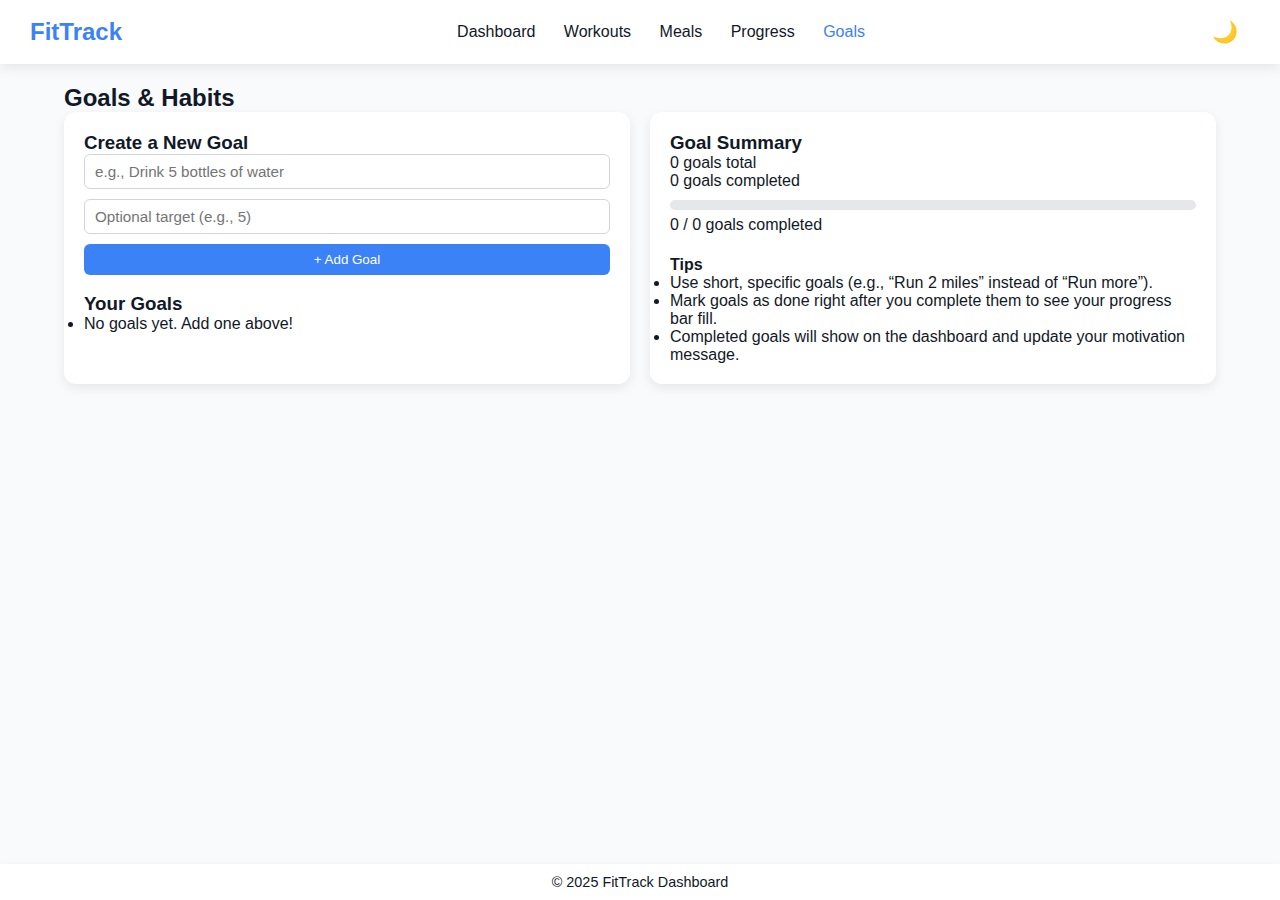
<file: goals.html>
<!DOCTYPE html>
<html lang="en">
<head>
  <meta charset="UTF-8" />
  <meta name="viewport" content="width=device-width, initial-scale=1.0" />
  <title>Goals - FitTrack</title>
  <link rel="stylesheet" href="CSS/styles.css" />
</head>

<body>
  <header class="topnav">
    <div class="logo">FitTrack</div>
    <nav>
      <a href="index.html">Dashboard</a>
      <a href="workouts.html">Workouts</a>
      <a href="meals.html">Meals</a>
      <a href="progress.html">Progress</a>
      <a class="active" href="goals.html">Goals</a>
    </nav>
    <button id="themeToggle">🌙</button>
  </header>

  <main class="container">
    <h2>Goals & Habits</h2>

    <div class="two-column">
      <!-- LEFT: Add / list goals -->
      <div class="panel left-panel">
        <h3>Create a New Goal</h3>
        <form id="goalForm">
          <input
            type="text"
            id="goalText"
            placeholder="e.g., Drink 5 bottles of water"
            required
          />
          <input
            type="number"
            id="goalTarget"
            placeholder="Optional target (e.g., 5)"
            min="1"
          />
          <button type="submit">+ Add Goal</button>
        </form>

        <h3 style="margin-top:18px;">Your Goals</h3>
        <ul id="goalList" class="goal-list"></ul>
      </div>

      <!-- RIGHT: Summary & progress -->
      <div class="panel right-panel">
        <h3>Goal Summary</h3>
        <p id="goalCountText">0 goals total</p>
        <p id="goalDoneText">0 goals completed</p>

        <div class="progressbar" style="margin-top:10px;">
          <div id="goalProgressBar"></div>
        </div>
        <p id="goalProgressLabel" class="small" style="margin-top:6px;">
          0 / 0 goals completed
        </p>

        <h4 style="margin-top:22px;">Tips</h4>
        <ul class="small">
          <li>Use short, specific goals (e.g., “Run 2 miles” instead of “Run more”).</li>
          <li>Mark goals as done right after you complete them to see your progress bar fill.</li>
          <li>Completed goals will show on the dashboard and update your motivation message.</li>
        </ul>
      </div>
    </div>
  </main>

  <footer class="footer">© 2025 FitTrack Dashboard</footer>

  <script>
    // ---------- DARK MODE ----------
    const themeToggle = document.getElementById("themeToggle");
    if (localStorage.getItem("theme") === "dark") {
      document.body.classList.add("dark");
    }
    themeToggle.addEventListener("click", () => {
      document.body.classList.toggle("dark");
      localStorage.setItem(
        "theme",
        document.body.classList.contains("dark") ? "dark" : "light"
      );
    });

    document.addEventListener("DOMContentLoaded", () => {
      // Shared FitTrack state
      let state = JSON.parse(localStorage.getItem("fittrack")) || {
        workouts: [],
        meals: [],
        weights: [],
        goals: [],
        calGoal: 2000,
        lastMessage: "",
        sampleInitialized: false,
        selectedDate: null
      };

      if (!Array.isArray(state.workouts)) state.workouts = [];
      if (!Array.isArray(state.meals)) state.meals = [];
      if (!Array.isArray(state.weights)) state.weights = [];
      if (!Array.isArray(state.goals)) state.goals = [];
      if (state.calGoal == null) state.calGoal = 2000;
      if (state.lastMessage === undefined) state.lastMessage = "";
      if (state.sampleInitialized === undefined) state.sampleInitialized = false;
      if (!state.selectedDate) {
        state.selectedDate = new Date().toISOString().split("T")[0];
      }

      const goalForm          = document.getElementById("goalForm");
      const goalTextInput     = document.getElementById("goalText");
      const goalTargetInput   = document.getElementById("goalTarget");
      const goalListEl        = document.getElementById("goalList");
      const goalCountText     = document.getElementById("goalCountText");
      const goalDoneText      = document.getElementById("goalDoneText");
      const goalProgressBar   = document.getElementById("goalProgressBar");
      const goalProgressLabel = document.getElementById("goalProgressLabel");

      function saveState() {
        localStorage.setItem("fittrack", JSON.stringify(state));
      }

      function updateSummaryAndMessage() {
        const total = state.goals.length;
        const done  = state.goals.filter((g) => g.done).length;

        goalCountText.textContent = `${total} goal${total === 1 ? "" : "s"} total`;
        goalDoneText.textContent  = `${done} goal${done === 1 ? "" : "s"} completed`;
        goalProgressLabel.textContent = `${done} / ${total || 0} goals completed`;

        let pct = 0;
        if (total > 0) pct = (done / total) * 100;
        goalProgressBar.style.width = Math.min(100, pct) + "%";

        // Motivational messages based on goals
        if (total === 0) {
          return; // don't override other messages if no goals yet
        }

        if (done === 0) {
          state.lastMessage = "You’ve set your goals — now let’s start checking them off ✅";
        } else if (done < total) {
          state.lastMessage = `Great job! You’ve completed ${done} of ${total} goals so far 💪`;
        } else if (done === total) {
          state.lastMessage = "Incredible! You completed all your goals 🎉 Take a moment to be proud.";
        }
        saveState();
      }

      function renderGoals() {
        goalListEl.innerHTML = "";

        if (state.goals.length === 0) {
          goalListEl.innerHTML = "<li class='small'>No goals yet. Add one above!</li>";
        } else {
          state.goals.forEach((g) => {
            const li = document.createElement("li");
            li.className = "goal-item";

            const statusText = g.done ? "Done" : "In Progress";
            const targetText =
              g.target && !isNaN(g.target)
                ? `Target: ${g.target}`
                : "";

            li.innerHTML = `
              <div class="goal-main">
                <span class="goal-text ${g.done ? "goal-done" : ""}">
                  ${g.text}
                </span>
                <span class="goal-meta small">
                  ${targetText ? targetText + " • " : ""}${statusText}
                </span>
              </div>
              <div class="goal-actions">
                <button class="small-btn toggle-btn">
                  ${g.done ? "Unmark" : "Mark Done"}
                </button>
                <button class="small-btn delete-btn">Delete</button>
              </div>
            `;

            li.querySelector(".toggle-btn").addEventListener("click", () => {
              g.done = !g.done;
              updateSummaryAndMessage();
              saveState();
              renderGoals();
            });

            li.querySelector(".delete-btn").addEventListener("click", () => {
              state.goals = state.goals.filter((x) => x.id !== g.id);
              updateSummaryAndMessage();
              saveState();
              renderGoals();
            });

            goalListEl.appendChild(li);
          });
        }

        updateSummaryAndMessage();
      }

      goalForm.addEventListener("submit", (e) => {
        e.preventDefault();
        const text   = goalTextInput.value.trim();
        const target = parseInt(goalTargetInput.value.trim());

        if (!text) return;

        const newGoal = {
          id: Date.now(),
          text,
          target: isNaN(target) ? null : target,
          done: false,
          createdAt: Date.now()
        };

        state.goals.push(newGoal);
        state.lastMessage = `New goal added: "${text}" 🚀`;
        saveState();

        goalForm.reset();
        renderGoals();
      });

      // Initial render
      renderGoals();
    });
  </script>
</body>
</html>
</file>
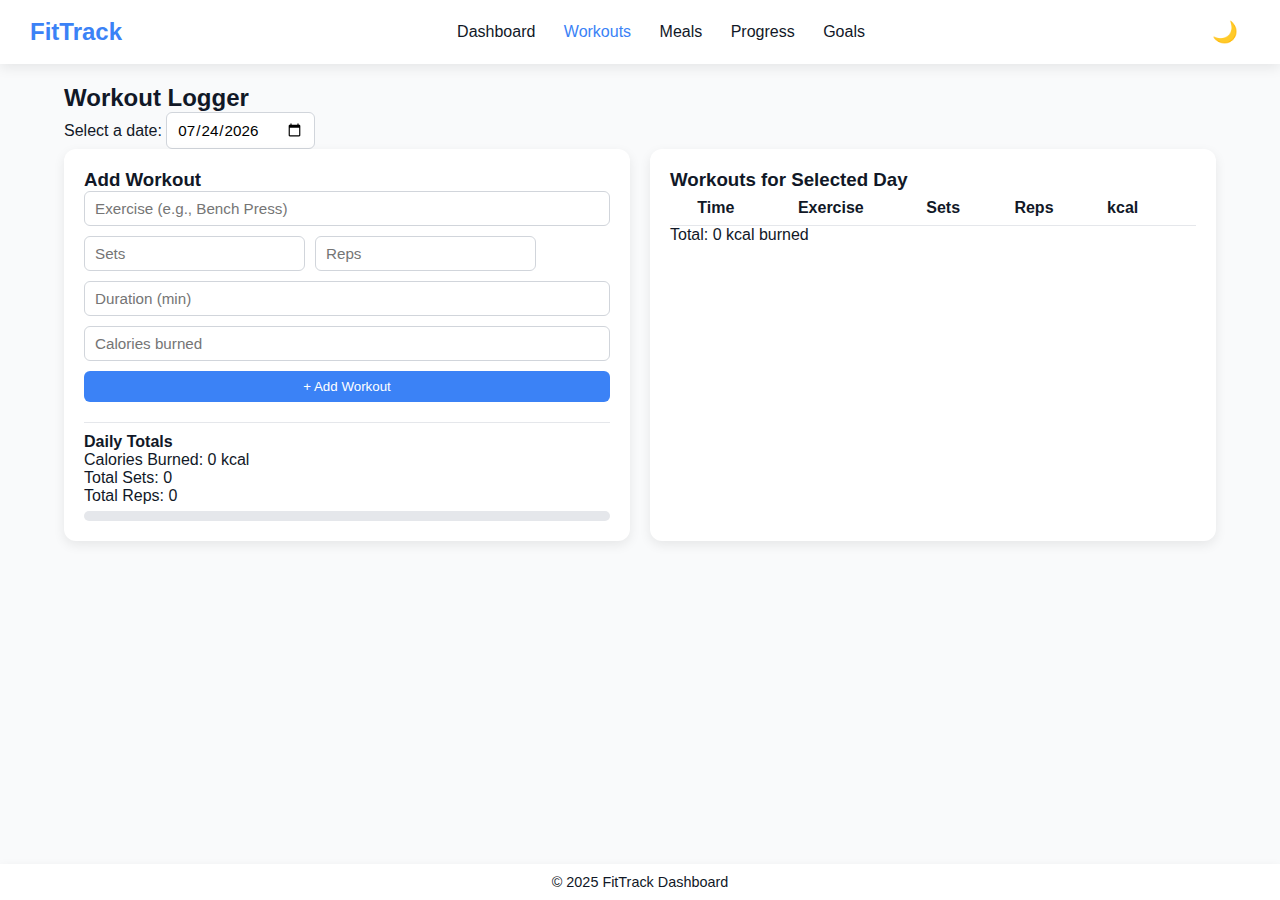
<file: workouts.html>
<!DOCTYPE html>
<html lang="en">
<head>
  <meta charset="UTF-8" />
  <meta name="viewport" content="width=device-width, initial-scale=1.0" />
  <title>Workouts - FitTrack</title>
  <link rel="stylesheet" href="CSS/styles.css" />
</head>

<body>
  <header class="topnav">
    <div class="logo">FitTrack</div>
    <nav>
      <a href="index.html">Dashboard</a>
      <a class="active" href="workouts.html">Workouts</a>
      <a href="meals.html">Meals</a>
      <a href="progress.html">Progress</a>
      <a href="goals.html">Goals</a>
    </nav>
    <button id="themeToggle">🌙</button>
  </header>

  <main class="container">
    <h2>Workout Logger</h2>

    <label for="workoutDate">Select a date:</label>
    <input type="date" id="workoutDate" />

    <div class="two-column">
      <!-- LEFT SIDE -->
      <div class="panel left-panel">
        <h3>Add Workout</h3>
        <form id="workoutForm">
          <input
            type="text"
            id="workoutName"
            placeholder="Exercise (e.g., Bench Press)"
            required
          />
          <div class="flex">
            <input type="number" id="workoutSets" placeholder="Sets" required />
            <input type="number" id="workoutReps" placeholder="Reps" required />
          </div>
          <input
            type="number"
            id="workoutDuration"
            placeholder="Duration (min)"
            required
          />
          <input
            type="number"
            id="workoutCalories"
            placeholder="Calories burned"
            required
          />
          <button type="submit">+ Add Workout</button>
        </form>

        <div class="daily-summary">
          <h4>Daily Totals</h4>
          <p id="totalCalories">Calories Burned: 0 kcal</p>
          <p id="totalSets">Total Sets: 0</p>
          <p id="totalReps">Total Reps: 0</p>
          <div class="progressbar">
            <div id="burnProgress"></div>
          </div>
        </div>
      </div>

      <!-- RIGHT SIDE -->
      <div class="panel right-panel">
        <h3>Workouts for Selected Day</h3>
        <table id="workoutTable">
          <thead>
            <tr>
              <th>Time</th>
              <th>Exercise</th>
              <th>Sets</th>
              <th>Reps</th>
              <th>kcal</th>
              <th></th>
            </tr>
          </thead>
          <tbody id="workoutList"></tbody>
        </table>
        <p id="workoutTotalText">Total: 0 kcal burned</p>
      </div>
    </div>
  </main>

  <footer class="footer">© 2025 FitTrack Dashboard</footer>

  <script>
    // ---------- DARK MODE ----------
    const themeToggle = document.getElementById("themeToggle");
    if (localStorage.getItem("theme") === "dark") {
      document.body.classList.add("dark");
    }
    themeToggle.addEventListener("click", () => {
      document.body.classList.toggle("dark");
      localStorage.setItem(
        "theme",
        document.body.classList.contains("dark") ? "dark" : "light"
      );
    });

    document.addEventListener("DOMContentLoaded", () => {
      let state = JSON.parse(localStorage.getItem("fittrack")) || {
        workouts: [],
        meals: [],
        weights: [],
        goals: [],
        calGoal: 2000,
        lastMessage: "",
        sampleInitialized: false,
        selectedDate: null
      };

      if (!Array.isArray(state.workouts)) state.workouts = [];
      if (!Array.isArray(state.meals)) state.meals = [];
      if (!Array.isArray(state.weights)) state.weights = [];
      if (!Array.isArray(state.goals)) state.goals = [];
      if (state.calGoal == null) state.calGoal = 2000;
      if (state.lastMessage === undefined) state.lastMessage = "";
      if (state.sampleInitialized === undefined) state.sampleInitialized = false;
      if (!state.selectedDate) {
        state.selectedDate = new Date().toISOString().split("T")[0];
      }

      const form            = document.getElementById("workoutForm");
      const list            = document.getElementById("workoutList");
      const totalCalories   = document.getElementById("totalCalories");
      const totalSets       = document.getElementById("totalSets");
      const totalReps       = document.getElementById("totalReps");
      const burnProgress    = document.getElementById("burnProgress");
      const workoutTotalText= document.getElementById("workoutTotalText");
      const dateInput       = document.getElementById("workoutDate");

      let currentDate = new Date(state.selectedDate);
      dateInput.value = state.selectedDate;

      function saveState() {
        localStorage.setItem("fittrack", JSON.stringify(state));
      }

      function sameDay(a, b) {
        const da = new Date(a), db = new Date(b);
        return da.toDateString() === db.toDateString();
      }

      function getSelectedTimestamp() {
        const d = new Date(state.selectedDate || new Date().toISOString().split("T")[0]);
        const now = new Date();
        d.setHours(now.getHours(), now.getMinutes(), now.getSeconds(), 0);
        return d.getTime();
      }

      function renderWorkouts() {
        const todays = state.workouts.filter(w => sameDay(w.ts, currentDate));
        list.innerHTML = "";

        let totalKcal = 0;
        let totalSet  = 0;
        let totalRep  = 0;

        todays.forEach(w => {
          totalKcal += w.calories || 0;
          totalSet  += w.sets || 0;
          totalRep  += w.reps || 0;

          const tr = document.createElement("tr");
          tr.innerHTML = `
            <td>${new Date(w.ts).toLocaleTimeString([], { hour: '2-digit', minute: '2-digit' })}</td>
            <td>${w.name}</td>
            <td>${w.sets}</td>
            <td>${w.reps}</td>
            <td>${w.calories}</td>
            <td><button class="delete-btn">X</button></td>
          `;

          tr.querySelector(".delete-btn").addEventListener("click", () => {
            state.workouts = state.workouts.filter(x => x.ts !== w.ts);
            saveState();
            renderWorkouts();
          });

          list.appendChild(tr);
        });

        totalCalories.textContent = `Calories Burned: ${totalKcal} kcal`;
        totalSets.textContent     = `Total Sets: ${totalSet}`;
        totalReps.textContent     = `Total Reps: ${totalRep}`;
        workoutTotalText.textContent = `Total: ${totalKcal} kcal burned`;

        const pct = Math.min(100, (totalKcal / 500) * 100);
        burnProgress.style.width = pct + "%";

        if (todays.length > 0 && totalKcal < 300) {
          state.lastMessage = "Nice session! You logged a workout today 🙌";
          saveState();
        } else if (totalKcal >= 300) {
          state.lastMessage = `Great work! You burned ${totalKcal} kcal on ${state.selectedDate} 💪`;
          saveState();
        }
      }

      form.addEventListener("submit", (e) => {
        e.preventDefault();
        const name     = document.getElementById("workoutName").value.trim();
        const sets     = parseInt(document.getElementById("workoutSets").value.trim());
        const reps     = parseInt(document.getElementById("workoutReps").value.trim());
        const duration = parseInt(document.getElementById("workoutDuration").value.trim());
        const calories = parseInt(document.getElementById("workoutCalories").value.trim());

        if (name && !isNaN(sets) && !isNaN(reps) && !isNaN(duration) && !isNaN(calories)) {
          state.workouts.push({
            name,
            sets,
            reps,
            duration,
            calories,
            ts: getSelectedTimestamp()
          });

          state.lastMessage = `Awesome! You finished ${name} on ${state.selectedDate} 💥`;
          saveState();

          form.reset();
          renderWorkouts();
        }
      });

      dateInput.addEventListener("change", (e) => {
        const value = e.target.value || new Date().toISOString().split("T")[0];
        state.selectedDate = value;
        currentDate = new Date(state.selectedDate);
        saveState();
        renderWorkouts();
      });

      // Initial render
      renderWorkouts();
    });
  </script>
</body>
</html>
</file>
<file: CSS/styles.css>
/* =========================================================
   FITTRACK - FINAL STYLESHEET
   Unified Styling for Dashboard, Workouts, Meals, Progress, and Goals
   ========================================================= */

/* ---------- GLOBAL RESET ---------- */
* {
  margin: 0;
  padding: 0;
  box-sizing: border-box;
  font-family: "Segoe UI", Roboto, Helvetica, Arial, sans-serif;
}

:root {
  --bg: #f9fafb;
  --text: #111827;
  --card-bg: #ffffff;
  --accent: #3b82f6;
  --shadow: 0 4px 12px rgba(0, 0, 0, 0.08);
}

body.dark {
  --bg: #111827;
  --text: #f3f4f6;
  --card-bg: #1f2937;
  --accent: #60a5fa;
  --shadow: 0 2px 8px rgba(255, 255, 255, 0.06);
}

/* ---------- GLOBAL LAYOUT ---------- */
body {
  background-color: var(--bg);
  color: var(--text);
  min-height: 100vh;
  display: flex;
  flex-direction: column;
}

.container {
  flex: 1;
  max-width: 1200px;
  width: 90%;
  margin: 20px auto;
}

/* ---------- TOP NAV ---------- */
.topnav {
  background-color: var(--card-bg);
  box-shadow: var(--shadow);
  display: flex;
  justify-content: space-between;
  align-items: center;
  padding: 12px 30px;
}

.logo {
  font-size: 1.5rem;
  font-weight: 700;
  color: var(--accent);
}

.topnav nav a {
  text-decoration: none;
  color: var(--text);
  margin: 0 12px;
  font-weight: 500;
  transition: color 0.3s;
}

.topnav nav a:hover,
.topnav nav a.active {
  color: var(--accent);
}

#themeToggle {
  background: none;
  border: none;
  font-size: 1.3rem;
  cursor: pointer;
  color: var(--text);
}

/* ---------- FOOTER ---------- */
.footer {
  text-align: center;
  padding: 10px;
  background-color: var(--card-bg);
  box-shadow: var(--shadow);
  font-size: 0.9rem;
}

/* ---------- BUTTONS & INPUTS ---------- */
button {
  background-color: var(--accent);
  color: white;
  border: none;
  border-radius: 6px;
  cursor: pointer;
  padding: 8px 12px;
  font-weight: 500;
  transition: background 0.3s ease;
}
button:hover {
  background-color: #2563eb;
}

input, select, textarea {
  padding: 8px 10px;
  border: 1px solid #d1d5db;
  border-radius: 6px;
  outline: none;
  font-size: 0.95rem;
}
input:focus, select:focus, textarea:focus {
  border-color: var(--accent);
}

/* ---------- GRID & CARDS ---------- */
.grid-4 {
  display: grid;
  grid-template-columns: repeat(auto-fit, minmax(240px, 1fr));
  gap: 20px;
  margin: 20px 0;
}

.card {
  background-color: var(--card-bg);
  border-radius: 12px;
  box-shadow: var(--shadow);
  padding: 18px;
  text-align: center;
  transition: transform 0.2s ease;
}
.card:hover {
  transform: scale(1.02);
}
.card .icon {
  width: 50px;
  height: 50px;
  margin-bottom: 8px;
}

/* ---------- PROGRESS BARS ---------- */
.progressbar {
  width: 100%;
  height: 10px;
  background-color: #e5e7eb;
  border-radius: 10px;
  overflow: hidden;
  margin-top: 6px;
}
.progressbar div {
  height: 100%;
  background-color: var(--accent);
  width: 0%;
  transition: width 0.4s ease;
}

/* ---------- TWO COLUMN LAYOUT ---------- */
.two-column {
  display: flex;
  flex-wrap: wrap;
  gap: 20px;
}

.panel {
  background-color: var(--card-bg);
  padding: 20px;
  border-radius: 12px;
  box-shadow: var(--shadow);
  flex: 1;
  min-width: 340px;
}

/* ---------- DASHBOARD SPECIFIC ---------- */
.goal-card {
  display: grid;
  grid-template-columns: 1.2fr 1fr;
  gap: 18px;
  align-items: center;
  margin-top: 18px;
}
.goal-left .goal-row {
  display: flex;
  gap: 10px;
  margin-bottom: 6px;
}
.goal-progress {
  height: 10px;
  border-radius: 8px;
  overflow: hidden;
}
#goalBarFill {
  background-color: #22c55e;
  height: 100%;
  width: 0%;
  transition: width 0.4s ease;
}
.goal-metrics {
  display: grid;
  grid-template-columns: repeat(3, 1fr);
  gap: 14px;
}
.metric-label {
  font-size: .85rem;
  color: #6b7280;
}
.metric-value {
  font-size: 1.25rem;
  font-weight: 700;
}
.big-chart {
  margin-top: 20px;
  padding: 24px;
  max-width: 1100px;
  width: 100%;
  margin-left: auto;
  margin-right: auto;
}
.big-chart canvas {
  width: 100% !important;
  height: 420px !important;
}

/* ---------- WORKOUTS PAGE ---------- */
.left-panel form {
  display: flex;
  flex-direction: column;
  gap: 10px;
}
.left-panel .flex {
  display: flex;
  gap: 10px;
}
.daily-summary {
  margin-top: 20px;
  border-top: 1px solid #e5e7eb;
  padding-top: 10px;
}
#burnProgress {
  width: 0%;
  height: 100%;
  background-color: #3b82f6;
  transition: width 0.4s ease;
}
#workoutTable {
  width: 100%;
  border-collapse: collapse;
}
#workoutTable th, #workoutTable td {
  padding: 8px 10px;
  text-align: center;
  border-bottom: 1px solid #e5e7eb;
}

/* ---------- MEALS PAGE ---------- */
.daily-goal {
  margin-top: 20px;
  border-top: 1px solid #e5e7eb;
  padding-top: 10px;
}
#goalProgress {
  width: 0%;
  height: 10px;
  background-color: #22c55e;
  border-radius: 8px;
  transition: width 0.4s ease;
  margin-top: 5px;
}
#mealTable {
  width: 100%;
  border-collapse: collapse;
  margin-bottom: 20px;
}
#mealTable th, #mealTable td {
  padding: 8px;
  text-align: center;
  border-bottom: 1px solid #e5e7eb;
}
#macroChart {
  max-width: 300px;
  margin: 0 auto;
}

/* ---------- PROGRESS PAGE ---------- */
#weightTable {
  width: 100%;
  border-collapse: collapse;
  margin-bottom: 15px;
}
#weightTable th, #weightTable td {
  padding: 8px;
  text-align: center;
  border-bottom: 1px solid #e5e7eb;
}
#weightChart, #calorieChart {
  width: 100%;
  max-height: 340px;
  margin-top: 10px;
}

/* ---------- GOALS PAGE ---------- */
.goal-card {
  background-color: var(--card-bg);
  padding: 15px;
  border-radius: 10px;
  box-shadow: var(--shadow);
  margin-bottom: 15px;
}
.goal-info h4 {
  margin: 0;
}
.goal-info p {
  margin: 5px 0;
}
.small-bar {
  height: 8px;
  margin: 8px 0;
}
.goal-fill {
  height: 100%;
  background-color: var(--accent);
  border-radius: 8px;
  transition: width 0.3s ease;
}
.goal-actions {
  display: flex;
  gap: 8px;
  margin-top: 6px;
}
.goal-actions button {
  padding: 4px 10px;
  border: none;
  border-radius: 6px;
  cursor: pointer;
  color: white;
}
.inc-btn { background-color: #22c55e; }
.done-btn { background-color: #2563eb; }
.delete-btn { background-color: #ef4444; }
.goal-actions button:hover { opacity: 0.85; }

#overallProgress {
  height: 10px;
  background-color: var(--accent);
  border-radius: 8px;
  width: 0%;
  transition: width 0.4s ease;
}
#progressPercent {
  text-align: center;
  margin-top: 6px;
}

/* ---------- TABLE DELETE BUTTON ---------- */
.delete-btn {
  background-color: #ef4444;
  color: white;
  border: none;
  border-radius: 6px;
  cursor: pointer;
  padding: 4px 8px;
  transition: background 0.2s;
}
.delete-btn:hover {
  background-color: #dc2626;
}

/* ---------- RESPONSIVE DESIGN ---------- */
@media (max-width: 768px) {
  .two-column { flex-direction: column; }
  .goal-card { grid-template-columns: 1fr; }
  .big-chart canvas { height: 280px !important; }
  .goal-metrics { grid-template-columns: 1fr; }
  .grid-4 { grid-template-columns: 1fr 1fr; }
}

/* ---------- DARK MODE ELEMENT FIXES ---------- */
body.dark .metric-label { color: #9ca3af; }
body.dark #goalBarFill { background-color: #16a34a; }
body.dark #goalProgress { background-color: #16a34a; }
body.dark #burnProgress { background-color: #60a5fa; }
body.dark #mealTable th,
body.dark #mealTable td,
body.dark #workoutTable th,
body.dark #workoutTable td,
body.dark #weightTable th,
body.dark #weightTable td {
  border-color: #374151;
}
body.dark .card, body.dark .panel, body.dark .goal-card {
  background-color: var(--card-bg);
}
</file>
